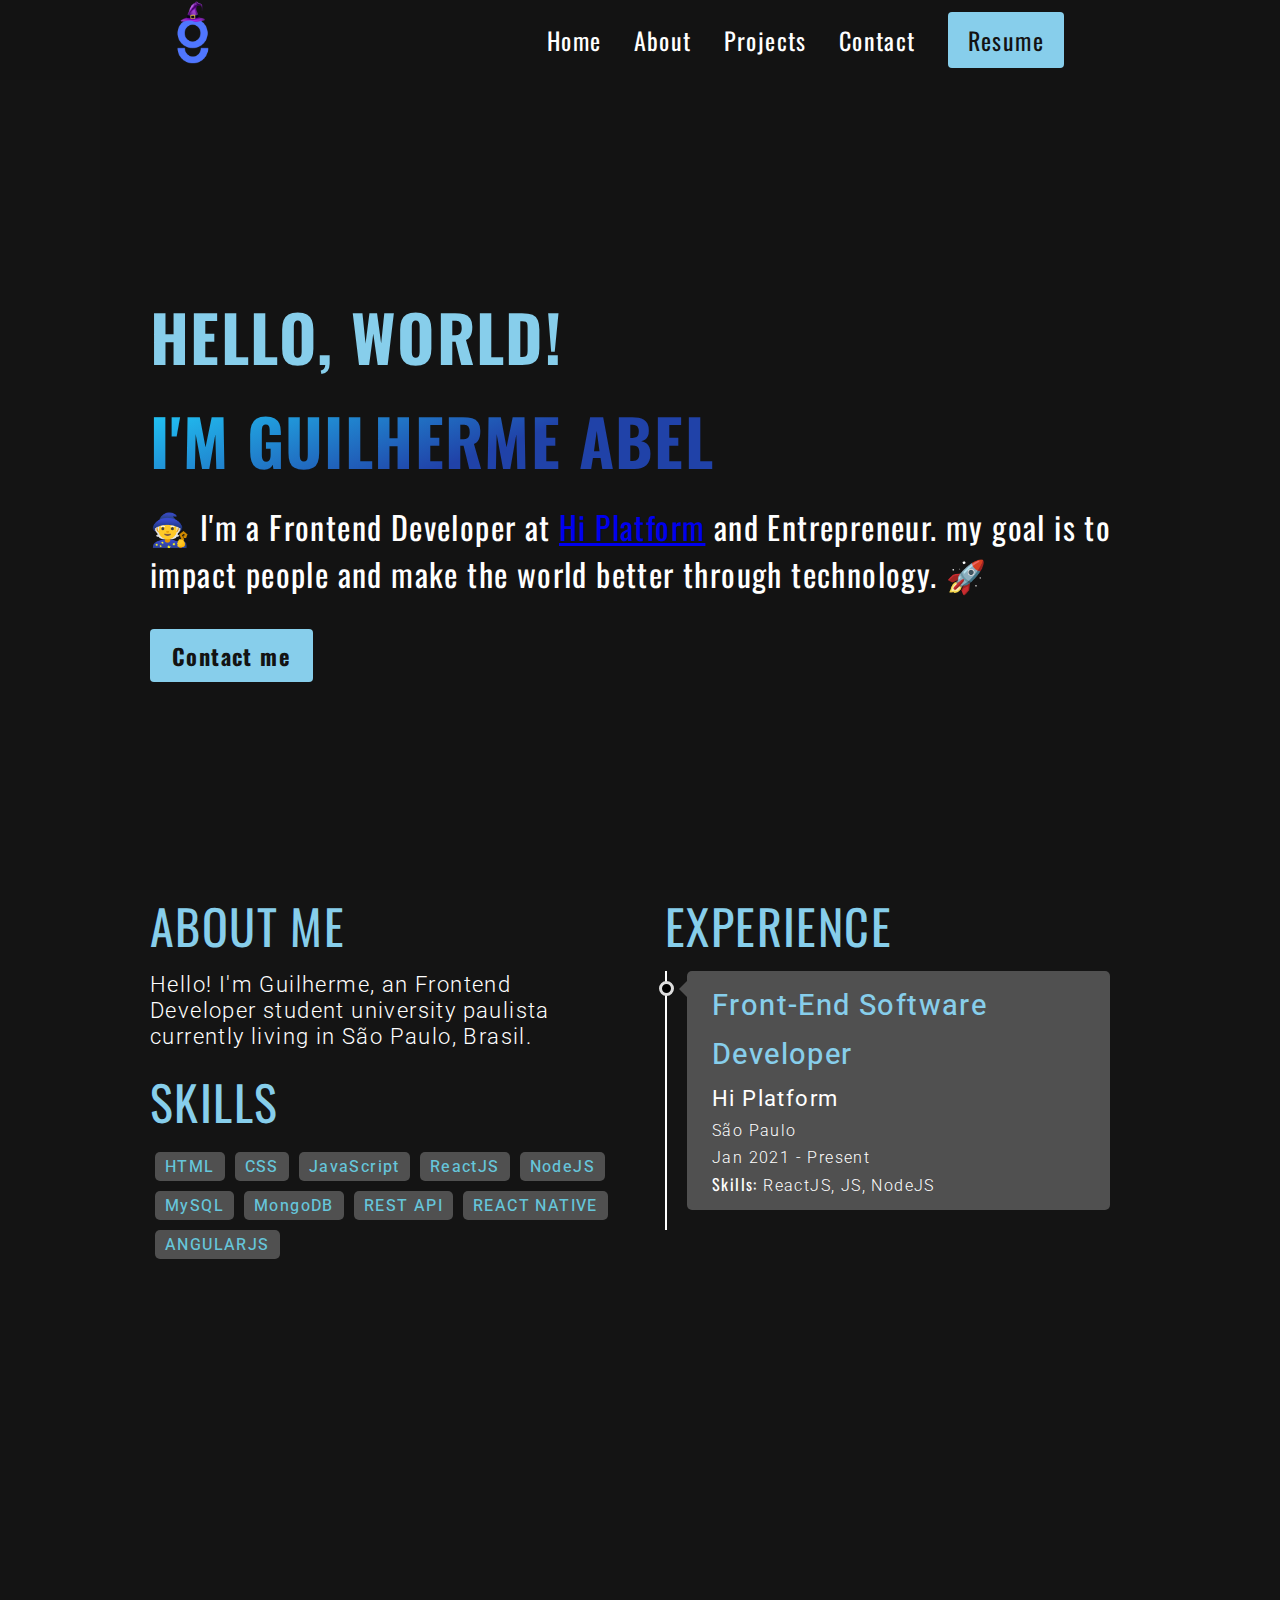
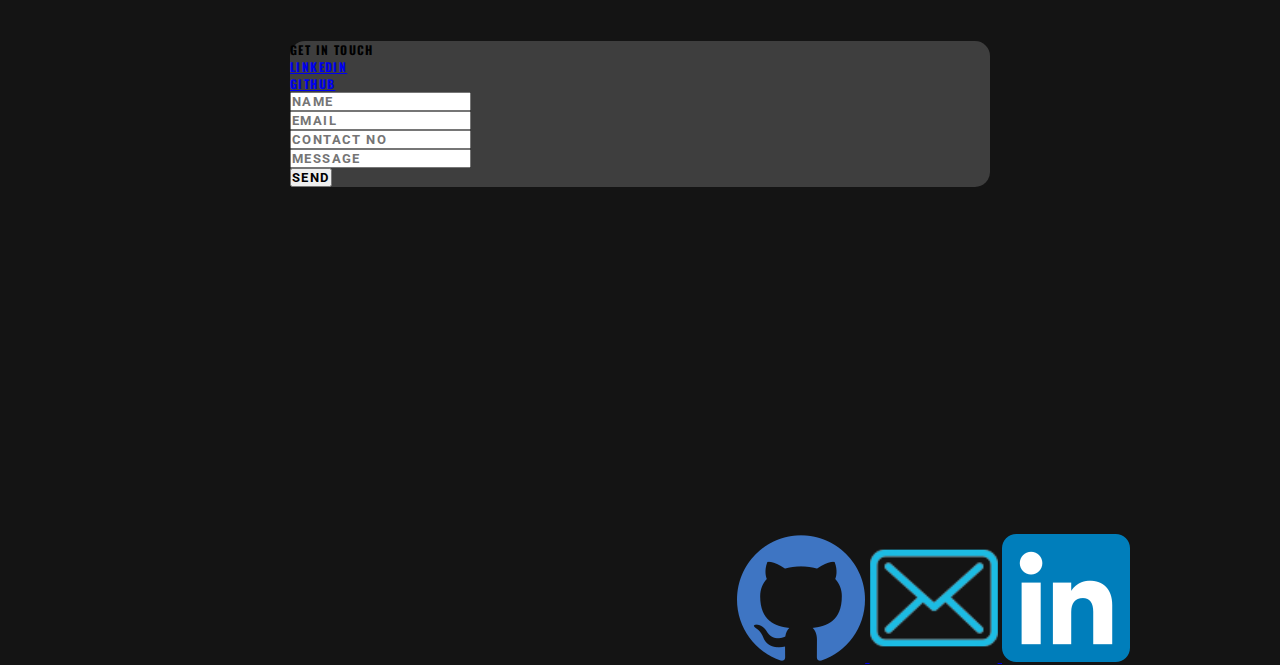
<file: index.html>
<!DOCTYPE html>
<html lang="en">
<head>
  <meta charset="UTF-8">
  <meta name="viewport" content="width=device-width, initial-scale=1.0">
  <title>Guilherme Abel</title>
  <link rel="shortcut icon" type="image/x-icon"  href="images\favicon.png" sizes="100x100">

    <link rel="stylesheet" href="styles\main.css" />
    <link rel="stylesheet" href="styles\navbar.css" />
    <link rel="stylesheet" href="styles\about.css" />
    <link rel="stylesheet" href="styles\footer.css" />
    <link rel="stylesheet" href="styles\contact_form.css" />

    <link rel="preconnect" href="https://fonts.gstatic.com">
    <link href="https://fonts.googleapis.com/css2?family=Oswald:wght@200;300;400;500;600;700&display=swap" rel="stylesheet">
    <link rel="preconnect" href="https://fonts.googleapis.com">
    <link rel="preconnect" href="https://fonts.gstatic.com" crossorigin>
    <link href="https://fonts.googleapis.com/css2?family=Roboto:ital,wght@0,100;0,300;0,400;0,500;0,700;0,900;1,100;1,300;1,400;1,500;1,700;1,900&display=swap" rel="stylesheet">
</head>
<body>
  
  <!-- Navigation -->
  <nav class="navbar">
    <div class="navbar__container">
      <a href="/" id="navbar__logo"><img src="images\magelogo.png"  width="85px"></a>
      <div class="navbar__toggle" id="mobile-menu" data-mobile-menu>
        <span class="bar"></span>
      </div>
      <ul class="navbar__menu" data-navbar-menu>
        <li class="navbar__item">
          <a href="index.html" class="navbar__links">Home</a>
        </li>
        <li class="navbar__item">
          <a href="#about" class="navbar__links">About</a>
        </li>
        <li class="navbar__item">
          <a href="experience.html" class="navbar__links">Projects</a>
        </li>
        <li class="navbar__item">
          <a href="#contactme__form" class="navbar__links">Contact</a>
        </li>
        <li class="navbar__btn"><a target="_blank" href="resources\Guilherme_Abel_CV_Principal.pdf" class="button">Resume</a></li>
      </ul>
    </div>
  </nav>
  
        <!-- Introductory section -->
        <div class="main">
          <div class="main__container">
            <div class="main__content">
              <h1>HELLO, WORLD!</h1>
              <h2>I'M GUILHERME ABEL </h2>
              <p>🧙 I'm a Frontend  Developer at <a href="https://www.hiplatform.com/">Hi Platform</a> and Entrepreneur. my goal is to impact people and make the world better through technology. 🚀</p>
              <button id="about" class="main__btn"><a href="#contactme__form">Contact me</a></button>
            </div>
          </div>
        </div>
        
        <!-- Personal Statement -->
        <div id="aboutme">
          <div class="left__container" >
            <h1>ABOUT ME</h1>
              <p>
              Hello! I'm Guilherme, an Frontend Developer student university paulista currently living in São Paulo, Brasil.
              </p>
              <br/>
              <h1>SKILLS</h1>
              
               <div class="cardTechStack">
                  <div class="techStack">
                    <h3>HTML</h3>
                  </div>
                  <div class="techStack">
                    <h3>CSS</h3>
                  </div>
                  <div class="techStack">
                    <h3>JavaScript</h3>
                  </div>
                  <div class="techStack">
                    <h3>ReactJS</h3>
                  </div>
                  <div class="techStack">
                    <h3>NodeJS</h3>
                  </div>
                  <div class="techStack">
                    <h3>MySQL</h3>
                  </div>
                  <div class="techStack">
                    <h3>MongoDB</h3>
                  </div>
                  <div class="techStack">
                    <h3>REST API </h3>
                  </div>
                  <div class="techStack">
                    <h3>REACT NATIVE </h3>
                  </div>
                  <div class="techStack">
                    <h3>ANGULARJS </h3>
                  </div>
              </div>
          </div>

          <!-- Experiencies -->
          <div class="right__container">
            <h1>EXPERIENCE</h1>
            <div class="timelineContainer">
              <div class="timelineInfo">
                <h2>Front-End Software Developer</h2>
                <h3>Hi Platform</h3>
                <h4>São Paulo</h4>
                <h4>Jan 2021 - Present</h4>
                <p><strong>Skills:</strong> ReactJS, JS, NodeJS</p>
              </div>
            </div>
    
          </div>
    
        </div>

        <!-- Contact Form -->
    <div  id="contactme__form"  class="background">
      <div  class="container">
        <form  action = "https://formspree.io/f/mknpeknn" method="POST" id="my-form">
        <div class="screen">
          <div class="screen-header">
            <div class="screen-header-left">
              <div class="screen-header-button close"></div>
              <div class="screen-header-button maximize"></div>
              <div class="screen-header-button minimize"></div>
            </div>
            <div class="screen-header-right">
              <div class="screen-header-ellipsis"></div>
              <div class="screen-header-ellipsis"></div>
              <div class="screen-header-ellipsis"></div>
            </div>
          </div>
          <div class="screen-body">
            <div class="screen-body-item left">
              <div class="app-title">
                <span>GET IN</span>
                <span>TOUCH</span>
              </div>
              <div class="app-contact">
                <a target="_blank" href="https://www.linkedin.com/in/guilhermeabel/">LINKEDIN</a><br>
                <a target="_blank" href="https://github.com/guilhermeabel99">GITHUB</a>
              </div>
            </div>
            <div class="screen-body-item">
              <div class="app-form">
                <div class="app-form-group">
                  <input class="app-form-control" type ="text" name="firstName" placeholder="NAME" required>
                </div>
                <div class="app-form-group">
                  <input type ="email" class="app-form-control" name="lastName" placeholder="EMAIL">
                </div>
                <div class="app-form-group">
                  <input type ="tel" class="app-form-control" name="number" placeholder="CONTACT NO">
                </div>
                <div class="app-form-group message">
                  <input type="text" class="app-form-control" name="message" placeholder="MESSAGE">
                </div>
                <div class="app-form-group buttons">
                  <button type="submit" class="app-form-button">SEND</button>
                </div>

                <div id="status"></div>
                
              </div>
            </div>
          </div>
        </div>
      </form>

          </a>
        </div>
      </div>
    </div>
     <!-- Footer Sections -->
     <div class="footerContainer">
      <div class="footerLeft">
      </div>
      <div class="footerRight">
        <div class="footerIconContainer">
          <a href="https://github.com/guilhermeabel99" target="_blank">
          <img class="socialIcon" src="./images/socialIcons/github.png"/>
          </a>
          <a href="mailto:guilhermeabel.contato@gmail.com" target="_blank">
          <img class="socialIcon" src="./images/socialIcons/email.png"/>
          </a>
          <a href="https://www.linkedin.com/in/guilhermeabel/" target="_blank">
          <img class="socialIcon" src="./images/socialIcons/linkedin.png"/>
          </a>
        </div>
      </div>
    </div>    

    <script src="./app.js"></script>
  </body>
</html><br>
</file>
